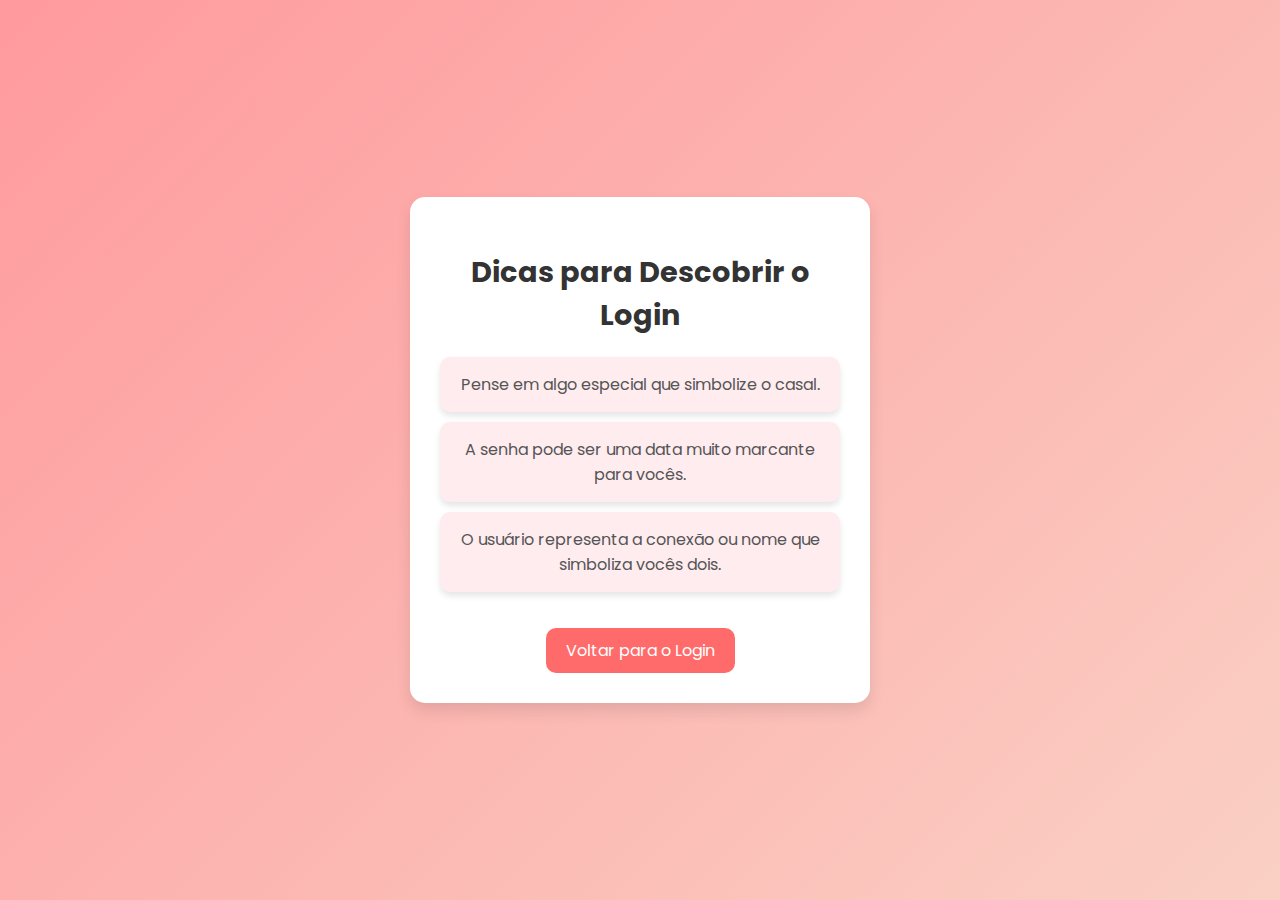
<file: dicas.html>
<!DOCTYPE html>
<html>
<head>
    <link rel="icon" type="image/png" href="/img/icon.svg"/>
    <title>Dicas</title>
    <meta name="viewport" content="width=device-width, initial-scale=1">
    <link href="https://fonts.googleapis.com/css?family=Poppins:600&display=swap" rel="stylesheet">
    <style>
        body {
            font-family: 'Poppins', sans-serif;
            margin: 0;
            padding: 0;
            display: flex;
            justify-content: center;
            align-items: center;
            height: 100vh;
            background: linear-gradient(135deg, #ff9a9e, #fad0c4);
        }

        .container {
            background: #fff;
            border-radius: 15px;
            box-shadow: 0 8px 15px rgba(0, 0, 0, 0.1);
            padding: 30px;
            text-align: center;
            width: 90%;
            max-width: 400px;
        }

        .container h2 {
            font-size: 1.8em;
            margin-bottom: 20px;
            color: #333;
        }

        .container ul {
            list-style: none;
            padding: 0;
        }

        .container ul li {
            background: #ffecef;
            margin: 10px 0;
            padding: 15px;
            border-radius: 10px;
            font-size: 1em;
            color: #555;
            box-shadow: 0 4px 6px rgba(0, 0, 0, 0.1);
        }

        .container a {
            display: inline-block;
            margin-top: 20px;
            padding: 10px 20px;
            font-size: 1em;
            color: #fff;
            text-decoration: none;
            background: #ff6b6b;
            border-radius: 10px;
            transition: background 0.3s ease;
        }

        .container a:hover {
            background: #ee5253;
        }
    </style>
</head>
<body>
    <div class="container">
        <h2>Dicas para Descobrir o Login</h2>
        <ul>
            <li>Pense em algo especial que simbolize o casal.</li>
            <li>A senha pode ser uma data muito marcante para vocês.</li>
            <li>O usuário representa a conexão ou nome que simboliza vocês dois.</li>
        </ul>
        <a href="index.html">Voltar para o Login</a>
    </div>
</body>
</html>
</file>
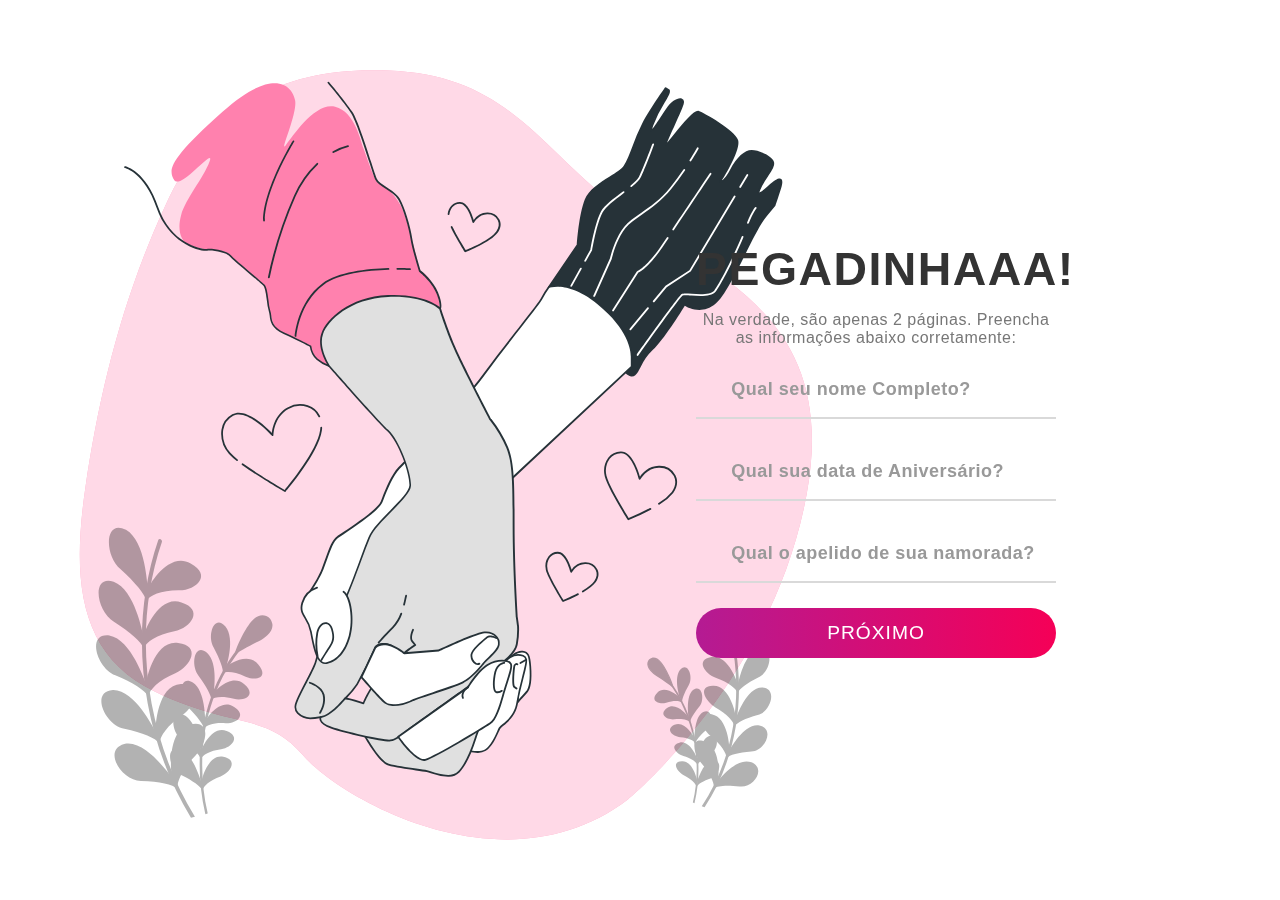
<file: formulario1.html>
<!DOCTYPE html>
<html lang="en">
<head>
    <meta charset="UTF-8">
    <meta name="viewport" content="width=device-width, initial-scale=1.0">
    <link rel="stylesheet" href="form.css">
    <title>Formulário Pegadinha</title>
</head>
<body>
    <img class="wave" src="holding-hands-animate.svg">
    <div class="container">
        <div class="img"></div>
        <div class="login-content">
            <form id="form" onsubmit="return validateForm()">
                <p class="question">
                    <h2>PEGADINHAAA!</h2>
                    <p>Na verdade, são apenas 2 páginas. Preencha as informações abaixo corretamente:</p>

                    <div class="input-div one">
                        <div class="i">
                            <i class="fas fa-user"></i>
                        </div>
                        <div>
                            <h5>Qual seu nome Completo?</h5>
                            <input type="text" class="input" id="name" name="name" required>
                        </div>
                    </div>

                    <div class="input-div">
                        <div class="i">
                            <i class="fas fa-calendar"></i>
                        </div>
                        <div>
                            <h5>Qual sua data de Aniversário?</h5>
                            <input type="text" class="input" id="birthday" name="birthday" required>
                        </div>
                    </div>

                    <div class="input-div">
                        <div class="i">
                            <i class="fas fa-heart"></i>
                        </div>
                        <div>
                            <h5>Qual o apelido de sua namorada?</h5>
                            <input type="text" class="input" id="nickname" name="nickname" required>
                        </div>
                    </div>

                    <input type="submit" class="btn" value="Próximo">
                </form>
            </div>
        </div>
    </div>

    <script>
        // Função de validação para a página 1
        function validateForm() {
            // Obtém os valores dos campos
            const name = document.getElementById('name').value;
            const birthday = document.getElementById('birthday').value;
            const nickname = document.getElementById('nickname').value;

            // Verifica se todos os campos estão preenchidos
            if (name === "" || birthday === "" || nickname === "") {
                alert("Todos os campos devem ser preenchidos!");
                return false; // Impede o envio do formulário
            }

            // Se os campos estiverem preenchidos, redireciona para a próxima página
            window.location.href = 'formulario2.html'; // Redireciona para a Página 2
            return false; // Previne o envio do formulário (evita o comportamento padrão)
        }
    </script>
</body>
</html>
</file>
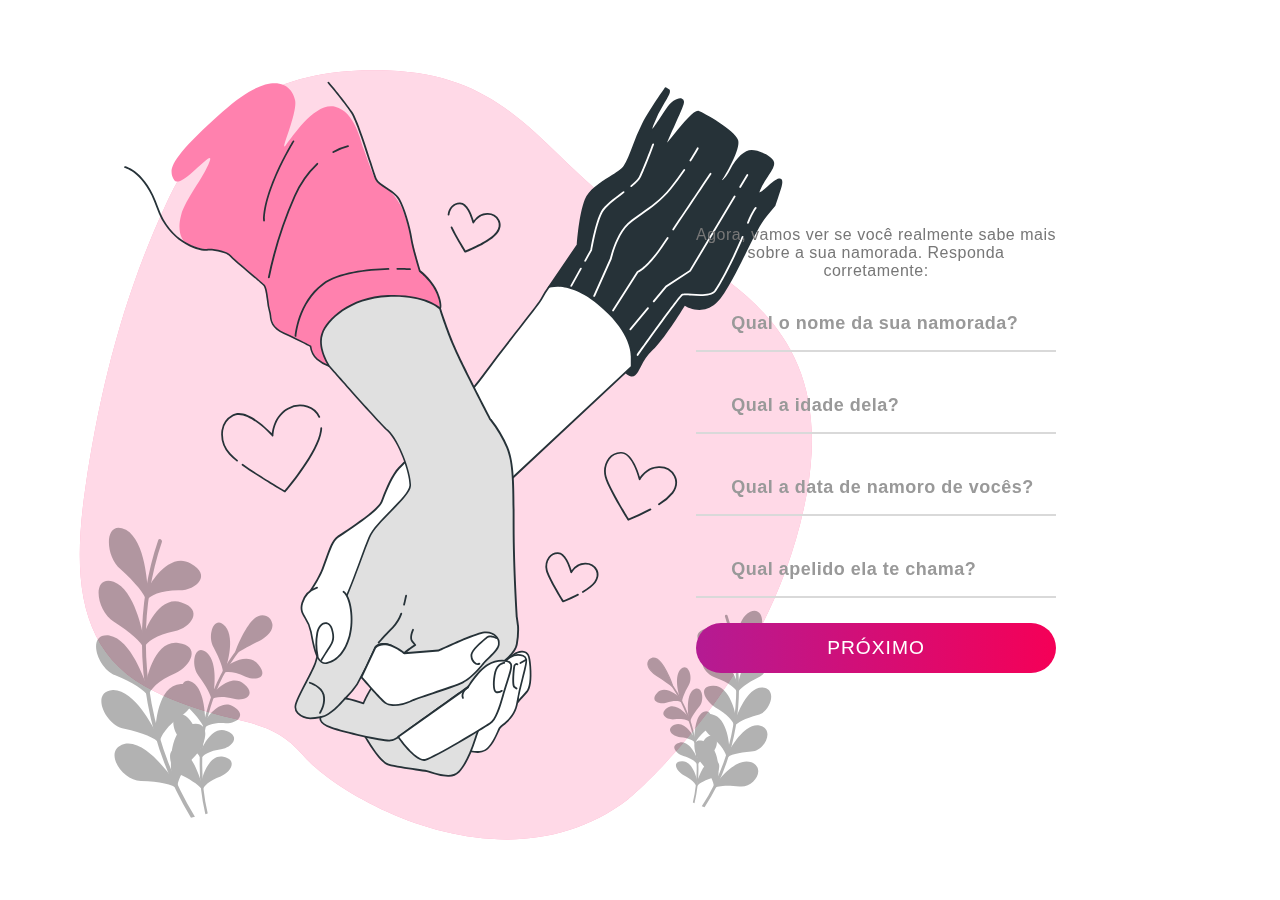
<file: formulario2.html>
<!DOCTYPE html>
<html lang="en">
<head>
    <meta charset="UTF-8">
    <meta name="viewport" content="width=device-width, initial-scale=1.0">
    <link rel="stylesheet" href="form.css">
    <title>Formulário Pegadinha - Parte 2</title>
</head>
<body>
    <img class="wave" src="holding-hands-animate.svg">
    <div class="container">
        <div class="img"></div>
        <div class="login-content">
            <form id="form" onsubmit="return validateForm2()">
                <p class="question">
                    <p>Agora, vamos ver se você realmente sabe mais sobre a sua namorada. Responda corretamente:</p>

                    <div class="input-div one">
                        <div class="i">
                            <i class="fas fa-user"></i>
                        </div>
                        <div>
                            <h5>Qual o nome da sua namorada?</h5>
                            <input type="text" class="input" id="girlfriend-name" name="girlfriend-name" required>
                        </div>
                    </div>

                    <div class="input-div">
                        <div class="i">
                            <i class="fas fa-calendar"></i>
                        </div>
                        <div>
                            <h5>Qual a idade dela?</h5>
                            <input type="number" class="input" id="girlfriend-age" name="girlfriend-age" required>
                        </div>
                    </div>

                    <div class="input-div">
                        <div class="i">
                            <i class="fas fa-heart"></i>
                        </div>
                        <div>
                            <h5>Qual a data de namoro de vocês?</h5>
                            <input type="text" class="input" id="relationship-date" name="relationship-date" required>
                        </div>
                    </div>

                    <div class="input-div">
                        <div class="i">
                            <i class="fas fa-user"></i>
                        </div>
                        <div>
                            <h5>Qual apelido ela te chama?</h5>
                            <input type="text" class="input" id="nickname-you" name="nickname-you" required>
                        </div>
                    </div>

                    <input type="submit" class="btn" value="Próximo">
                </form>
            </div>
        </div>
    </div>

    <script>
        // Função de validação para a página 2
        function validateForm2() {
            // Obtém os valores dos campos
            const girlfriendName = document.getElementById('girlfriend-name').value;
            const girlfriendAge = document.getElementById('girlfriend-age').value;
            const relationshipDate = document.getElementById('relationship-date').value;
            const nicknameYou = document.getElementById('nickname-you').value;

            // Verifica se todos os campos estão preenchidos
            if (girlfriendName === "" || girlfriendAge === "" || relationshipDate === "" || nicknameYou === "") {
                alert("Todos os campos devem ser preenchidos!");
                return false; // Impede o envio do formulário
            }

            // Se os campos estiverem preenchidos, redireciona para a página da surpresa
            window.location.href = "surp1-.html"; // Redireciona para a página de surpresa
            return false; // Previne o envio do formulário (evita o comportamento padrão)
        }
    </script>
</body>
</html>
</file>
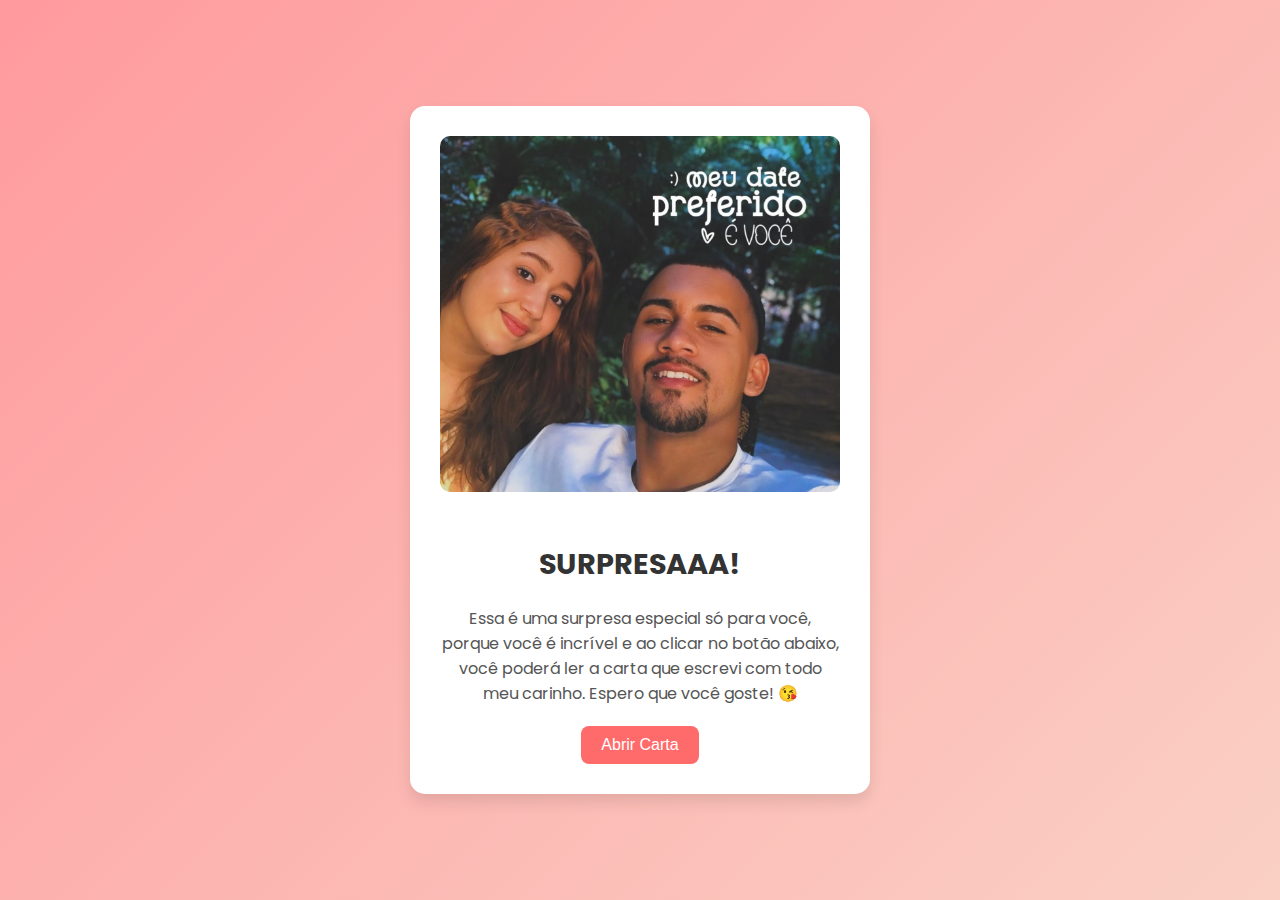
<file: surpresa2.html>
<!DOCTYPE html>
<html lang="pt-br">
<head>
	<link rel="icon" type="image/png" href="/img/icon.svg"/>
	<title>Surpresa Especial</title>
	<link href="https://fonts.googleapis.com/css?family=Poppins:600&display=swap" rel="stylesheet">
	<meta name="viewport" content="width=device-width, initial-scale=1">
	<style>
		body {
			font-family: 'Poppins', sans-serif;
			margin: 0;
			padding: 0;
			display: flex;
			justify-content: center;
			align-items: center;
			height: 100vh;
			background: linear-gradient(135deg, #ff9a9e, #fad0c4);
		}

		.container {
			background: #fff;
			border-radius: 15px;
			box-shadow: 0 8px 15px rgba(0, 0, 0, 0.1);
			padding: 30px;
			text-align: center;
			width: 90%;
			max-width: 400px;
		}

		.container h2 {
			font-size: 1.8em;
			margin-bottom: 20px;
			color: #333;
		}

		.container p {
			font-size: 1em;
			color: #555;
			margin-bottom: 20px;
		}

		.container .btn {
			display: inline-block;
			padding: 10px 20px;
			font-size: 1em;
			color: #fff;
			background: #ff6b6b;
			border: none;
			border-radius: 8px;
			cursor: pointer;
			transition: background 0.3s ease;
		}

		.container .btn:hover {
			background: #ee5253;
		}

		.foto-casal {
			max-width: 100%;
			border-radius: 10px;
			margin-bottom: 20px;
		}

		.carta a {
			display: inline-block;
			margin-top: 20px;
			padding: 10px 30px;
			font-size: 1em;
			color: #fff;
			text-decoration: none;
			background: #ff6b6b;
			border-radius: 8px;
			transition: background 0.3s ease;
		}

		.carta a:hover {
			background: #ee5253;
		}
	</style>
</head>
<body>
	<div class="container">
		<div class="img">
			<img src="eu_vc_ja.jpeg" alt="Nossa Foto" class="foto-casal">
		</div>
		<div class="login-content">
			<h2>SURPRESAAA!</h2>
			<p>Essa é uma surpresa especial só para você, porque você é incrível e ao clicar no botão abaixo, você poderá ler a carta que escrevi com todo meu carinho. Espero que você goste! 😘</p>
			<div class="input-div one">
				<input type="button" class="btn" value="Abrir Carta" onclick="openLetter()">
			</div>
		</div>
	</div>

	<script type="text/javascript">
		function openLetter() {
			const carta = ` 
				<div class="carta">
					<h3>Meu nenem</h3>
					<p>Feliz aniversário, meu neném! 💖 Hoje é o dia de celebrar você, a pessoa mais incrível e maravilhosa que já entrou na minha vida. Não consigo nem expressar o quanto sou grata por te ter ao meu lado. Desde o momento que nos conhecemos, minha vida ficou muito mais colorida, alegre e cheia de amor. Você me faz sentir uma felicidade indescritível, e é com você que eu quero compartilhar todos os meus momentos, tanto os bons quanto os difíceis.</p>
					<p>Você é muito mais do que meu namorado, você é meu companheiro, meu melhor amigo, o meu porto seguro. Não importa o que aconteça, sei que posso contar com você para me apoiar, me fazer sorrir e, acima de tudo, me amar de uma maneira tão genuína e intensa. Cada dia ao seu lado é uma bênção, e eu sou grata por cada risada, cada abraço apertado, cada olhar cheio de carinho. Você é minha razão de ser mais feliz e de acreditar que o amor é o melhor presente que a vida pode nos dar.</p>
					<p>Neste seu dia especial, desejo que tudo o que você mais sonha se realize. Que você tenha um ano repleto de saúde, conquistas e momentos incríveis. Eu estarei ao seu lado para te apoiar em cada passo, celebrando suas vitórias e, principalmente, fazendo de tudo para te ver sorrindo, porque isso é o que mais importa para mim: ver você feliz. Te amo mais do que as palavras podem expressar, e sou tão sortuda por te ter como meu neném. Que esse seja apenas mais um dos muitos aniversários que vamos comemorar juntos, sempre com muito amor, risadas e, claro, muito carinho. 😘💕</p>
					<a href="index.html" class="btn">Voltar</a>
				</div>
			`;

			document.querySelector('.login-content').innerHTML = carta;
		}
	</script>
</body>
</html>
</file>
<file: form.css>
* {
	padding: 0;
	margin: 0;
	box-sizing: border-box;
}

body {
	font-family: 'Poppins', sans-serif;
	background-color: #fff; /* Fundo branco */
	overflow: hidden;
}

.wave {
	position: fixed;
	bottom: 0;
	left: 0;
	height: 100%;
	z-index: -1;
}

.container {
	width: 100vw;
	height: 100vh;
	display: grid;
	grid-template-columns: repeat(2, 1fr);
	grid-gap: 7rem;
	padding: 0 2rem;
}

.img {
	display: flex;
	justify-content: flex-end;
	align-items: center;
}

.img img {
	width: 500px;
}

.login-content {
	display: flex;
	justify-content: flex-start;
	align-items: center;
	text-align: center;
}

form {
	width: 360px;
}

.login-content img {
	height: 100px;
}

.login-content h2 {
	margin: 15px 0;
	color: #333;
	text-transform: uppercase;
	font-size: 2.9rem;
	letter-spacing: 1.5px; /* Espaçamento entre as letras */
}

form p {
	color: #777;
	font-size: 1rem;
	margin-bottom: 15px;
	letter-spacing: 0.5px; /* Espaçamento entre as letras */
}

.input-div {
	position: relative;
	display: grid;
	grid-template-columns: 7% 93%;
	margin: 25px 0;
	padding: 5px 0;
	border-bottom: 2px solid #d9d9d9;
}

.input-div.one {
	margin-top: 0;
}

.i {
	color: #d9d9d9;
	display: flex;
	justify-content: center;
	align-items: center;
}

.i i {
	transition: 0.3s;
}

.input-div > div {
	position: relative;
	height: 45px;
}

.input-div > div > h5 {
	position: absolute;
	left: 10px;
	top: 50%;
	transform: translateY(-50%);
	color: #999;
	font-size: 18px;
	transition: 0.3s;
	letter-spacing: 0.5px; /* Espaçamento entre as letras */
}

.input-div:before,
.input-div:after {
	content: '';
	position: absolute;
	bottom: -2px;
	width: 0%;
	height: 2px;
	background-color: #F50057;
	transition: 0.4s;
}

.input-div:before {
	right: 50%;
}

.input-div:after {
	left: 50%;
}

.input-div.focus:before,
.input-div.focus:after {
	width: 50%;
}

.input-div.focus > div > h5 {
	top: -5px;
	font-size: 15px;
}

.input-div.focus > .i > i {
	color: #F50048;
}

.input-div > div > input {
	position: absolute;
	left: 0;
	top: 0;
	width: 100%;
	height: 100%;
	border: none;
	outline: none;
	background: none;
	padding: 0.5rem 0.7rem;
	font-size: 1.2rem;
	color: #555;
	font-family: 'Poppins', sans-serif;
	letter-spacing: 0.5px; /* Espaçamento entre as letras */
}

a {
	display: block;
	text-align: right;
	text-decoration: none;
	color: #999;
	font-size: 0.9rem;
	transition: 0.3s;
}

a:hover {
	color: #F50057;
}

.btn {
	display: block;
	width: 100%;
	height: 50px;
	border-radius: 25px;
	outline: none;
	border: none;
	background-image: linear-gradient(to right, #b41b93, #F50057, #f50072);
	background-size: 200%;
	font-size: 1.2rem;
	color: #fff;
	font-family: 'Poppins', sans-serif;
	text-transform: uppercase;
	margin: 1rem 0;
	cursor: pointer;
	transition: 0.5s;
	letter-spacing: 1px; /* Espaçamento entre as letras */
}

.btn:hover {
	background-position: right;
}

.error-message {
	color: #F50057;
	font-size: 0.9rem;
	text-align: left;
	margin-top: -15px;
}

@media screen and (max-width: 1050px) {
	.container {
		grid-gap: 5rem;
	}
}

@media screen and (max-width: 1000px) {
	form {
		width: 290px;
	}

	.login-content h2 {
		font-size: 2.4rem;
		margin: 8px 0;
	}

	.img img {
		width: 400px;
	}
}

@media screen and (max-width: 900px) {
	.container {
		grid-template-columns: 1fr;
	}

	.img {
		display: flex;
	}

	.wave {
		display: none;
	}

	.login-content {
		justify-content: center;
	}
}
</file>
